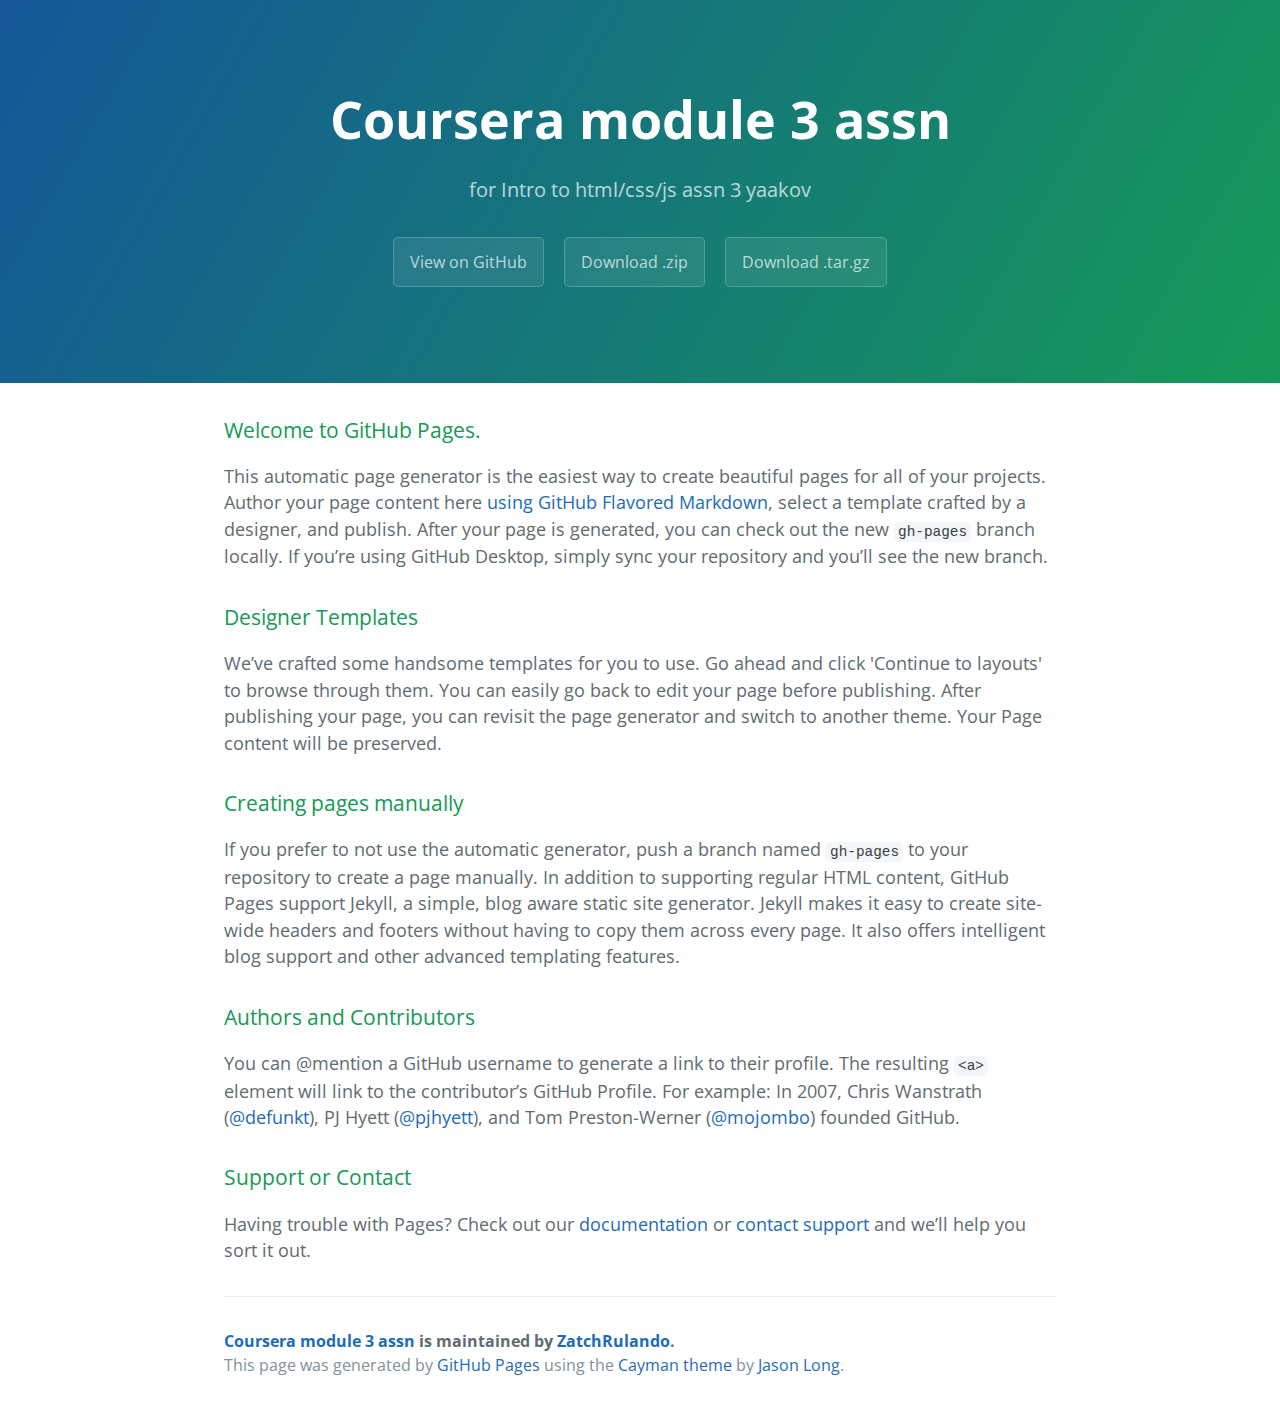
<file: site/index.html>
<!DOCTYPE html>
<html lang="en-us">
  <head>
    <meta charset="UTF-8">
    <title>Coursera module 3 assn by ZatchRulando</title>
    <meta name="viewport" content="width=device-width, initial-scale=1">
    <link rel="stylesheet" type="text/css" href="stylesheets/normalize.css" media="screen">
    <link href='https://fonts.googleapis.com/css?family=Open+Sans:400,700' rel='stylesheet' type='text/css'>
    <link rel="stylesheet" type="text/css" href="stylesheets/stylesheet.css" media="screen">
    <link rel="stylesheet" type="text/css" href="stylesheets/github-light.css" media="screen">
  </head>
  <body>
    <section class="page-header">
      <h1 class="project-name">Coursera module 3 assn</h1>
      <h2 class="project-tagline">for Intro to html/css/js assn 3 yaakov</h2>
      <a href="https://github.com/ZatchRulando/Coursera_module_3_assn" class="btn">View on GitHub</a>
      <a href="https://github.com/ZatchRulando/Coursera_module_3_assn/zipball/master" class="btn">Download .zip</a>
      <a href="https://github.com/ZatchRulando/Coursera_module_3_assn/tarball/master" class="btn">Download .tar.gz</a>
    </section>

    <section class="main-content">
      <h3>
<a id="welcome-to-github-pages" class="anchor" href="#welcome-to-github-pages" aria-hidden="true"><span aria-hidden="true" class="octicon octicon-link"></span></a>Welcome to GitHub Pages.</h3>

<p>This automatic page generator is the easiest way to create beautiful pages for all of your projects. Author your page content here <a href="https://guides.github.com/features/mastering-markdown/">using GitHub Flavored Markdown</a>, select a template crafted by a designer, and publish. After your page is generated, you can check out the new <code>gh-pages</code> branch locally. If you’re using GitHub Desktop, simply sync your repository and you’ll see the new branch.</p>

<h3>
<a id="designer-templates" class="anchor" href="#designer-templates" aria-hidden="true"><span aria-hidden="true" class="octicon octicon-link"></span></a>Designer Templates</h3>

<p>We’ve crafted some handsome templates for you to use. Go ahead and click 'Continue to layouts' to browse through them. You can easily go back to edit your page before publishing. After publishing your page, you can revisit the page generator and switch to another theme. Your Page content will be preserved.</p>

<h3>
<a id="creating-pages-manually" class="anchor" href="#creating-pages-manually" aria-hidden="true"><span aria-hidden="true" class="octicon octicon-link"></span></a>Creating pages manually</h3>

<p>If you prefer to not use the automatic generator, push a branch named <code>gh-pages</code> to your repository to create a page manually. In addition to supporting regular HTML content, GitHub Pages support Jekyll, a simple, blog aware static site generator. Jekyll makes it easy to create site-wide headers and footers without having to copy them across every page. It also offers intelligent blog support and other advanced templating features.</p>

<h3>
<a id="authors-and-contributors" class="anchor" href="#authors-and-contributors" aria-hidden="true"><span aria-hidden="true" class="octicon octicon-link"></span></a>Authors and Contributors</h3>

<p>You can @mention a GitHub username to generate a link to their profile. The resulting <code>&lt;a&gt;</code> element will link to the contributor’s GitHub Profile. For example: In 2007, Chris Wanstrath (<a href="https://github.com/defunkt" class="user-mention">@defunkt</a>), PJ Hyett (<a href="https://github.com/pjhyett" class="user-mention">@pjhyett</a>), and Tom Preston-Werner (<a href="https://github.com/mojombo" class="user-mention">@mojombo</a>) founded GitHub.</p>

<h3>
<a id="support-or-contact" class="anchor" href="#support-or-contact" aria-hidden="true"><span aria-hidden="true" class="octicon octicon-link"></span></a>Support or Contact</h3>

<p>Having trouble with Pages? Check out our <a href="https://help.github.com/pages">documentation</a> or <a href="https://github.com/contact">contact support</a> and we’ll help you sort it out.</p>

      <footer class="site-footer">
        <span class="site-footer-owner"><a href="https://github.com/ZatchRulando/Coursera_module_3_assn">Coursera module 3 assn</a> is maintained by <a href="https://github.com/ZatchRulando">ZatchRulando</a>.</span>

        <span class="site-footer-credits">This page was generated by <a href="https://pages.github.com">GitHub Pages</a> using the <a href="https://github.com/jasonlong/cayman-theme">Cayman theme</a> by <a href="https://twitter.com/jasonlong">Jason Long</a>.</span>
      </footer>

    </section>

  
  </body>
</html>
</file>
<file: site/stylesheets/stylesheet.css>
* {
  box-sizing: border-box; }

body {
  padding: 0;
  margin: 0;
  font-family: "Open Sans", "Helvetica Neue", Helvetica, Arial, sans-serif;
  font-size: 16px;
  line-height: 1.5;
  color: #606c71; }

a {
  color: #1e6bb8;
  text-decoration: none; }
  a:hover {
    text-decoration: underline; }

.btn {
  display: inline-block;
  margin-bottom: 1rem;
  color: rgba(255, 255, 255, 0.7);
  background-color: rgba(255, 255, 255, 0.08);
  border-color: rgba(255, 255, 255, 0.2);
  border-style: solid;
  border-width: 1px;
  border-radius: 0.3rem;
  transition: color 0.2s, background-color 0.2s, border-color 0.2s; }
  .btn + .btn {
    margin-left: 1rem; }

.btn:hover {
  color: rgba(255, 255, 255, 0.8);
  text-decoration: none;
  background-color: rgba(255, 255, 255, 0.2);
  border-color: rgba(255, 255, 255, 0.3); }

@media screen and (min-width: 64em) {
  .btn {
    padding: 0.75rem 1rem; } }

@media screen and (min-width: 42em) and (max-width: 64em) {
  .btn {
    padding: 0.6rem 0.9rem;
    font-size: 0.9rem; } }

@media screen and (max-width: 42em) {
  .btn {
    display: block;
    width: 100%;
    padding: 0.75rem;
    font-size: 0.9rem; }
    .btn + .btn {
      margin-top: 1rem;
      margin-left: 0; } }

.page-header {
  color: #fff;
  text-align: center;
  background-color: #159957;
  background-image: linear-gradient(120deg, #155799, #159957); }

@media screen and (min-width: 64em) {
  .page-header {
    padding: 5rem 6rem; } }

@media screen and (min-width: 42em) and (max-width: 64em) {
  .page-header {
    padding: 3rem 4rem; } }

@media screen and (max-width: 42em) {
  .page-header {
    padding: 2rem 1rem; } }

.project-name {
  margin-top: 0;
  margin-bottom: 0.1rem; }

@media screen and (min-width: 64em) {
  .project-name {
    font-size: 3.25rem; } }

@media screen and (min-width: 42em) and (max-width: 64em) {
  .project-name {
    font-size: 2.25rem; } }

@media screen and (max-width: 42em) {
  .project-name {
    font-size: 1.75rem; } }

.project-tagline {
  margin-bottom: 2rem;
  font-weight: normal;
  opacity: 0.7; }

@media screen and (min-width: 64em) {
  .project-tagline {
    font-size: 1.25rem; } }

@media screen and (min-width: 42em) and (max-width: 64em) {
  .project-tagline {
    font-size: 1.15rem; } }

@media screen and (max-width: 42em) {
  .project-tagline {
    font-size: 1rem; } }

.main-content :first-child {
  margin-top: 0; }
.main-content img {
  max-width: 100%; }
.main-content h1, .main-content h2, .main-content h3, .main-content h4, .main-content h5, .main-content h6 {
  margin-top: 2rem;
  margin-bottom: 1rem;
  font-weight: normal;
  color: #159957; }
.main-content p {
  margin-bottom: 1em; }
.main-content code {
  padding: 2px 4px;
  font-family: Consolas, "Liberation Mono", Menlo, Courier, monospace;
  font-size: 0.9rem;
  color: #383e41;
  background-color: #f3f6fa;
  border-radius: 0.3rem; }
.main-content pre {
  padding: 0.8rem;
  margin-top: 0;
  margin-bottom: 1rem;
  font: 1rem Consolas, "Liberation Mono", Menlo, Courier, monospace;
  color: #567482;
  word-wrap: normal;
  background-color: #f3f6fa;
  border: solid 1px #dce6f0;
  border-radius: 0.3rem; }
  .main-content pre > code {
    padding: 0;
    margin: 0;
    font-size: 0.9rem;
    color: #567482;
    word-break: normal;
    white-space: pre;
    background: transparent;
    border: 0; }
.main-content .highlight {
  margin-bottom: 1rem; }
  .main-content .highlight pre {
    margin-bottom: 0;
    word-break: normal; }
.main-content .highlight pre, .main-content pre {
  padding: 0.8rem;
  overflow: auto;
  font-size: 0.9rem;
  line-height: 1.45;
  border-radius: 0.3rem; }
.main-content pre code, .main-content pre tt {
  display: inline;
  max-width: initial;
  padding: 0;
  margin: 0;
  overflow: initial;
  line-height: inherit;
  word-wrap: normal;
  background-color: transparent;
  border: 0; }
  .main-content pre code:before, .main-content pre code:after, .main-content pre tt:before, .main-content pre tt:after {
    content: normal; }
.main-content ul, .main-content ol {
  margin-top: 0; }
.main-content blockquote {
  padding: 0 1rem;
  margin-left: 0;
  color: #819198;
  border-left: 0.3rem solid #dce6f0; }
  .main-content blockquote > :first-child {
    margin-top: 0; }
  .main-content blockquote > :last-child {
    margin-bottom: 0; }
.main-content table {
  display: block;
  width: 100%;
  overflow: auto;
  word-break: normal;
  word-break: keep-all; }
  .main-content table th {
    font-weight: bold; }
  .main-content table th, .main-content table td {
    padding: 0.5rem 1rem;
    border: 1px solid #e9ebec; }
.main-content dl {
  padding: 0; }
  .main-content dl dt {
    padding: 0;
    margin-top: 1rem;
    font-size: 1rem;
    font-weight: bold; }
  .main-content dl dd {
    padding: 0;
    margin-bottom: 1rem; }
.main-content hr {
  height: 2px;
  padding: 0;
  margin: 1rem 0;
  background-color: #eff0f1;
  border: 0; }

@media screen and (min-width: 64em) {
  .main-content {
    max-width: 64rem;
    padding: 2rem 6rem;
    margin: 0 auto;
    font-size: 1.1rem; } }

@media screen and (min-width: 42em) and (max-width: 64em) {
  .main-content {
    padding: 2rem 4rem;
    font-size: 1.1rem; } }

@media screen and (max-width: 42em) {
  .main-content {
    padding: 2rem 1rem;
    font-size: 1rem; } }

.site-footer {
  padding-top: 2rem;
  margin-top: 2rem;
  border-top: solid 1px #eff0f1; }

.site-footer-owner {
  display: block;
  font-weight: bold; }

.site-footer-credits {
  color: #819198; }

@media screen and (min-width: 64em) {
  .site-footer {
    font-size: 1rem; } }

@media screen and (min-width: 42em) and (max-width: 64em) {
  .site-footer {
    font-size: 1rem; } }

@media screen and (max-width: 42em) {
  .site-footer {
    font-size: 0.9rem; } }
</file>
<file: site/stylesheets/github-light.css>
/*
The MIT License (MIT)

Copyright (c) 2016 GitHub, Inc.

Permission is hereby granted, free of charge, to any person obtaining a copy
of this software and associated documentation files (the "Software"), to deal
in the Software without restriction, including without limitation the rights
to use, copy, modify, merge, publish, distribute, sublicense, and/or sell
copies of the Software, and to permit persons to whom the Software is
furnished to do so, subject to the following conditions:

The above copyright notice and this permission notice shall be included in all
copies or substantial portions of the Software.

THE SOFTWARE IS PROVIDED "AS IS", WITHOUT WARRANTY OF ANY KIND, EXPRESS OR
IMPLIED, INCLUDING BUT NOT LIMITED TO THE WARRANTIES OF MERCHANTABILITY,
FITNESS FOR A PARTICULAR PURPOSE AND NONINFRINGEMENT. IN NO EVENT SHALL THE
AUTHORS OR COPYRIGHT HOLDERS BE LIABLE FOR ANY CLAIM, DAMAGES OR OTHER
LIABILITY, WHETHER IN AN ACTION OF CONTRACT, TORT OR OTHERWISE, ARISING FROM,
OUT OF OR IN CONNECTION WITH THE SOFTWARE OR THE USE OR OTHER DEALINGS IN THE
SOFTWARE.

*/

.pl-c /* comment */ {
  color: #969896;
}

.pl-c1 /* constant, variable.other.constant, support, meta.property-name, support.constant, support.variable, meta.module-reference, markup.raw, meta.diff.header */,
.pl-s .pl-v /* string variable */ {
  color: #0086b3;
}

.pl-e /* entity */,
.pl-en /* entity.name */ {
  color: #795da3;
}

.pl-smi /* variable.parameter.function, storage.modifier.package, storage.modifier.import, storage.type.java, variable.other */,
.pl-s .pl-s1 /* string source */ {
  color: #333;
}

.pl-ent /* entity.name.tag */ {
  color: #63a35c;
}

.pl-k /* keyword, storage, storage.type */ {
  color: #a71d5d;
}

.pl-s /* string */,
.pl-pds /* punctuation.definition.string, string.regexp.character-class */,
.pl-s .pl-pse .pl-s1 /* string punctuation.section.embedded source */,
.pl-sr /* string.regexp */,
.pl-sr .pl-cce /* string.regexp constant.character.escape */,
.pl-sr .pl-sre /* string.regexp source.ruby.embedded */,
.pl-sr .pl-sra /* string.regexp string.regexp.arbitrary-repitition */ {
  color: #183691;
}

.pl-v /* variable */ {
  color: #ed6a43;
}

.pl-id /* invalid.deprecated */ {
  color: #b52a1d;
}

.pl-ii /* invalid.illegal */ {
  color: #f8f8f8;
  background-color: #b52a1d;
}

.pl-sr .pl-cce /* string.regexp constant.character.escape */ {
  font-weight: bold;
  color: #63a35c;
}

.pl-ml /* markup.list */ {
  color: #693a17;
}

.pl-mh /* markup.heading */,
.pl-mh .pl-en /* markup.heading entity.name */,
.pl-ms /* meta.separator */ {
  font-weight: bold;
  color: #1d3e81;
}

.pl-mq /* markup.quote */ {
  color: #008080;
}

.pl-mi /* markup.italic */ {
  font-style: italic;
  color: #333;
}

.pl-mb /* markup.bold */ {
  font-weight: bold;
  color: #333;
}

.pl-md /* markup.deleted, meta.diff.header.from-file */ {
  color: #bd2c00;
  background-color: #ffecec;
}

.pl-mi1 /* markup.inserted, meta.diff.header.to-file */ {
  color: #55a532;
  background-color: #eaffea;
}

.pl-mdr /* meta.diff.range */ {
  font-weight: bold;
  color: #795da3;
}

.pl-mo /* meta.output */ {
  color: #1d3e81;
}
</file>
